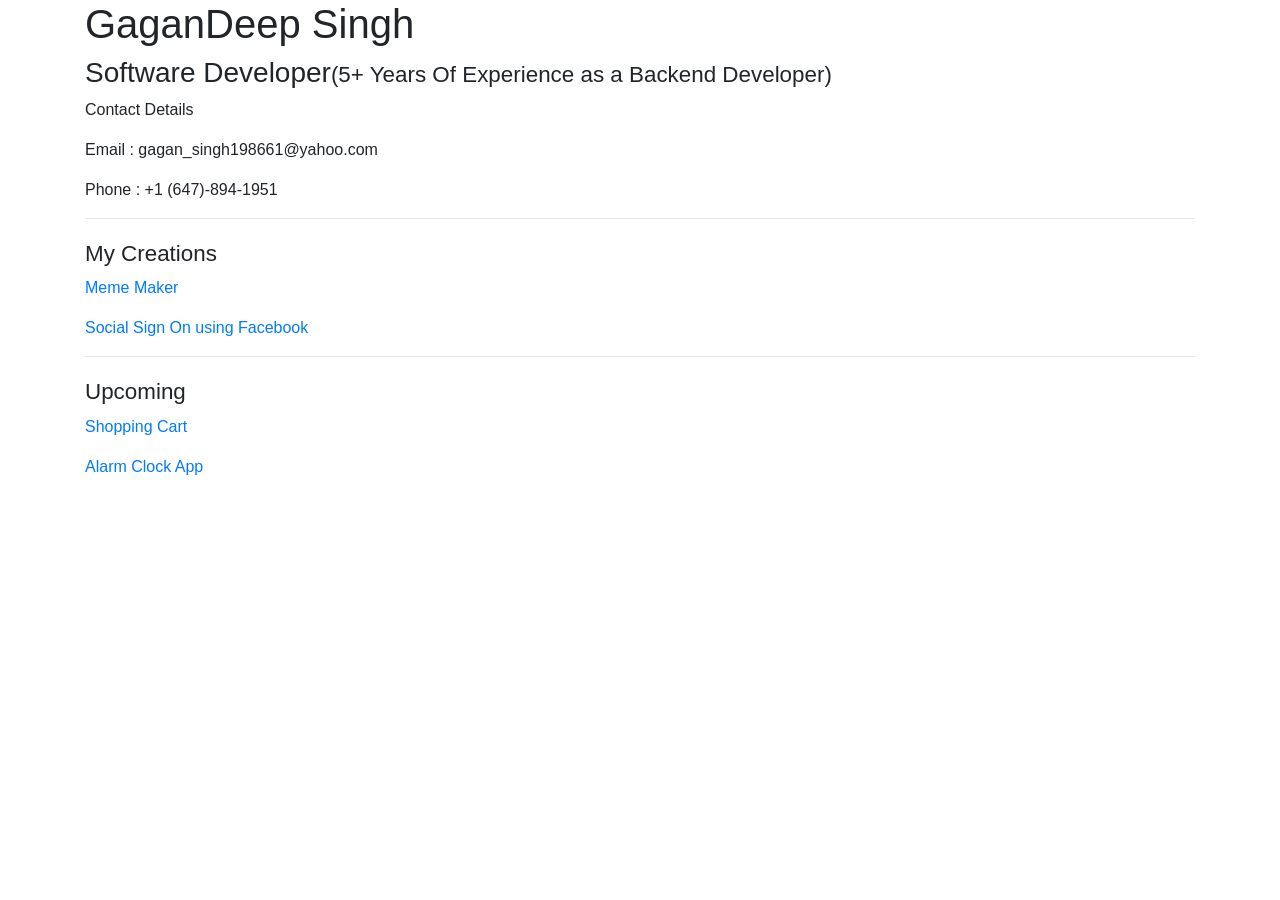
<file: src/main/resources/static/index.html>
<!doctype html>
<html lang="en">
  <head>
    <!-- Required meta tags -->
    <meta charset="utf-8">
    <meta name="viewport" content="width=device-width, initial-scale=1, shrink-to-fit=no">

    <!-- Bootstrap CSS -->
    <link rel="stylesheet" href="https://stackpath.bootstrapcdn.com/bootstrap/4.4.1/css/bootstrap.min.css" integrity="sha384-Vkoo8x4CGsO3+Hhxv8T/Q5PaXtkKtu6ug5TOeNV6gBiFeWPGFN9MuhOf23Q9Ifjh" crossorigin="anonymous">

    <title>Hello, world!</title>
  </head>
  <body>
  <div>
	 
	  
	  
	   <div class="container">
	    <h1 class="page-header">GaganDeep Singh</h1>
	    <h3 class="page-header">Software Developer<small>(5+ Years Of Experience as a Backend Developer)</small></h3>
	    <p class="text-left"> Contact Details</p>
	    <p class="text-left"> Email : gagan_singh198661@yahoo.com</p>
	    <p class="text-left"> Phone : +1 (647)-894-1951</p>
	  </div>
	  
	  
	  <div class="container">
	  <hr></hr>
	  <h3 class="page-header"><small>My Creations</small></h3>
	  	<a href="/home.html"><p> Meme Maker <p></a>
	  	
	  	<a href="/welcome"><p> Social Sign On using Facebook <p></a>
	  </div>
	  <div class="container">
	  <hr></hr>
	  <h3 class="page-header"><small>Upcoming</small></h3>
	  	<a href="#"><p> Shopping Cart  <p></a>
	  	
	  	<a href="#"><p> Alarm Clock App <p></a>
	  </div>
  </div>
    <!-- Optional JavaScript -->
    <!-- jQuery first, then Popper.js, then Bootstrap JS -->
    <script src="https://code.jquery.com/jquery-3.4.1.slim.min.js" integrity="sha384-J6qa4849blE2+poT4WnyKhv5vZF5SrPo0iEjwBvKU7imGFAV0wwj1yYfoRSJoZ+n" crossorigin="anonymous"></script>
    <script src="https://cdn.jsdelivr.net/npm/popper.js@1.16.0/dist/umd/popper.min.js" integrity="sha384-Q6E9RHvbIyZFJoft+2mJbHaEWldlvI9IOYy5n3zV9zzTtmI3UksdQRVvoxMfooAo" crossorigin="anonymous"></script>
    <script src="https://stackpath.bootstrapcdn.com/bootstrap/4.4.1/js/bootstrap.min.js" integrity="sha384-wfSDF2E50Y2D1uUdj0O3uMBJnjuUD4Ih7YwaYd1iqfktj0Uod8GCExl3Og8ifwB6" crossorigin="anonymous"></script>
  </body>
</html>
</file>
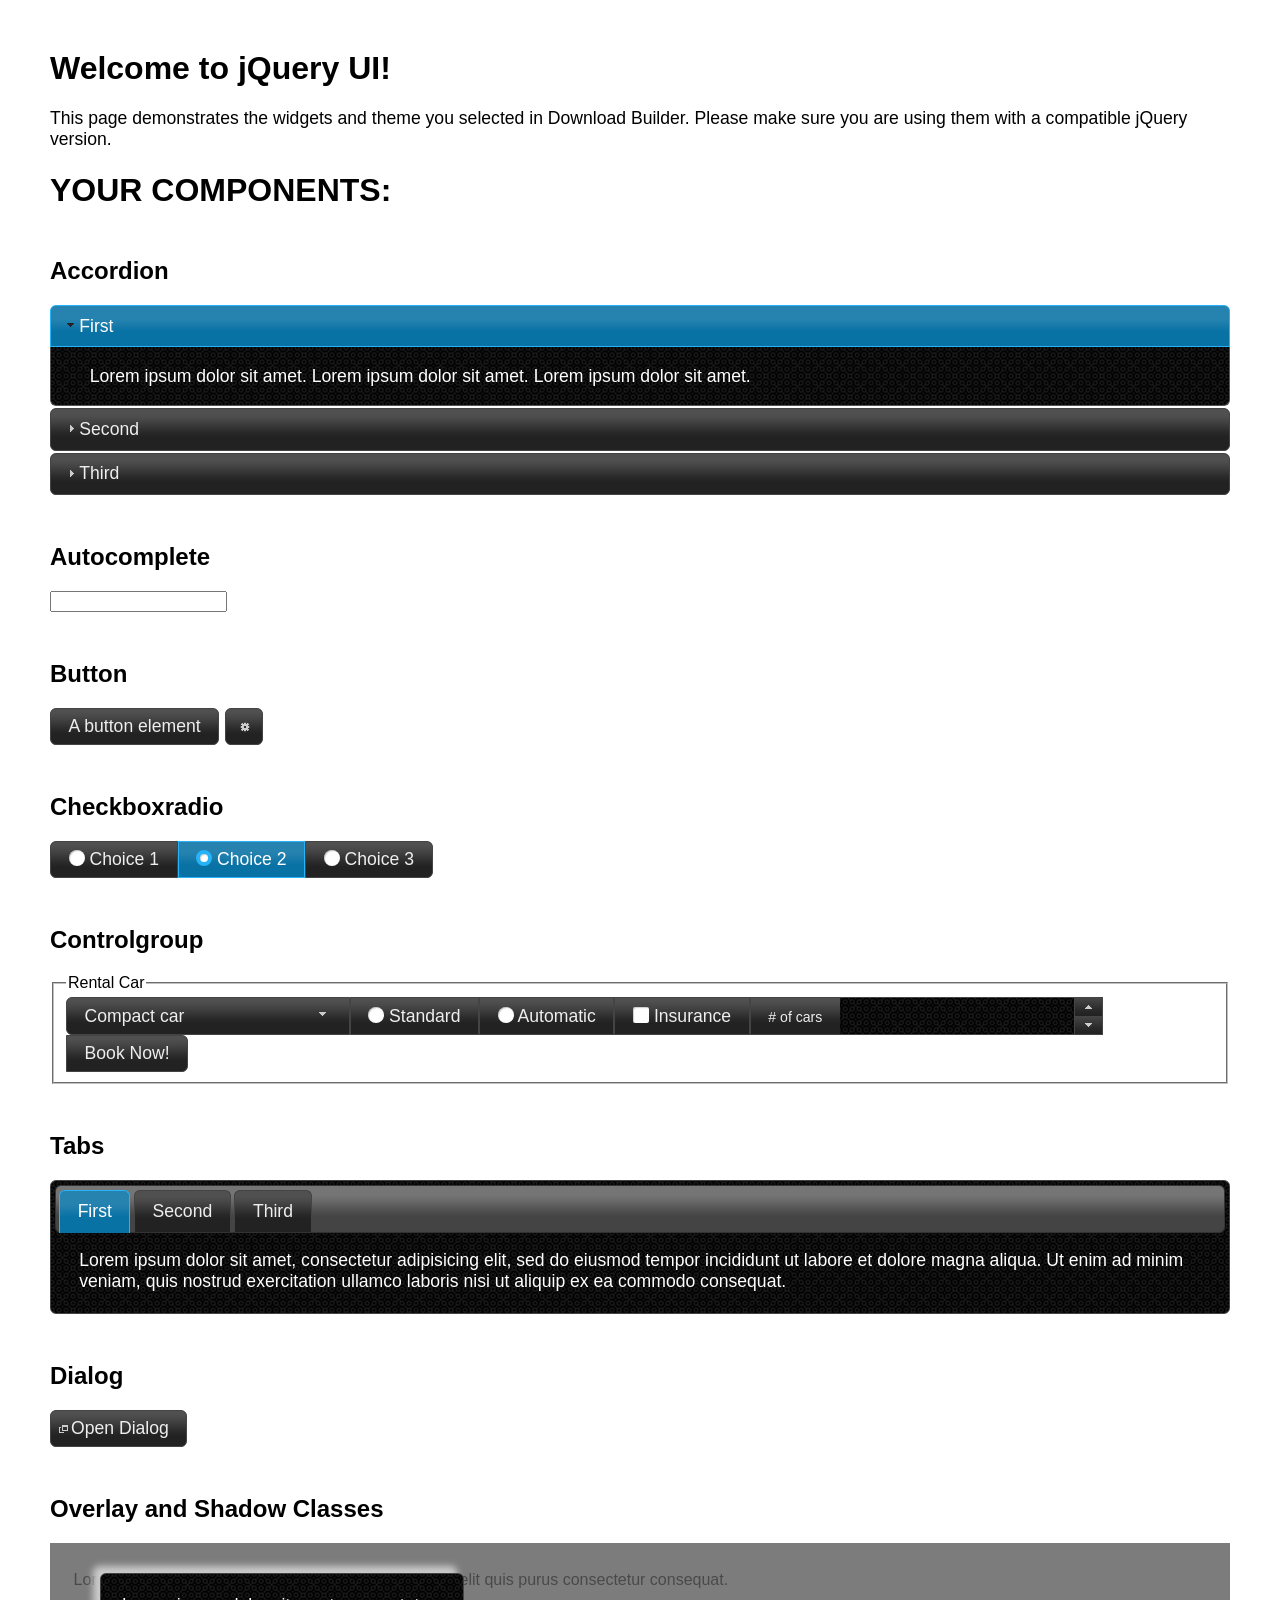
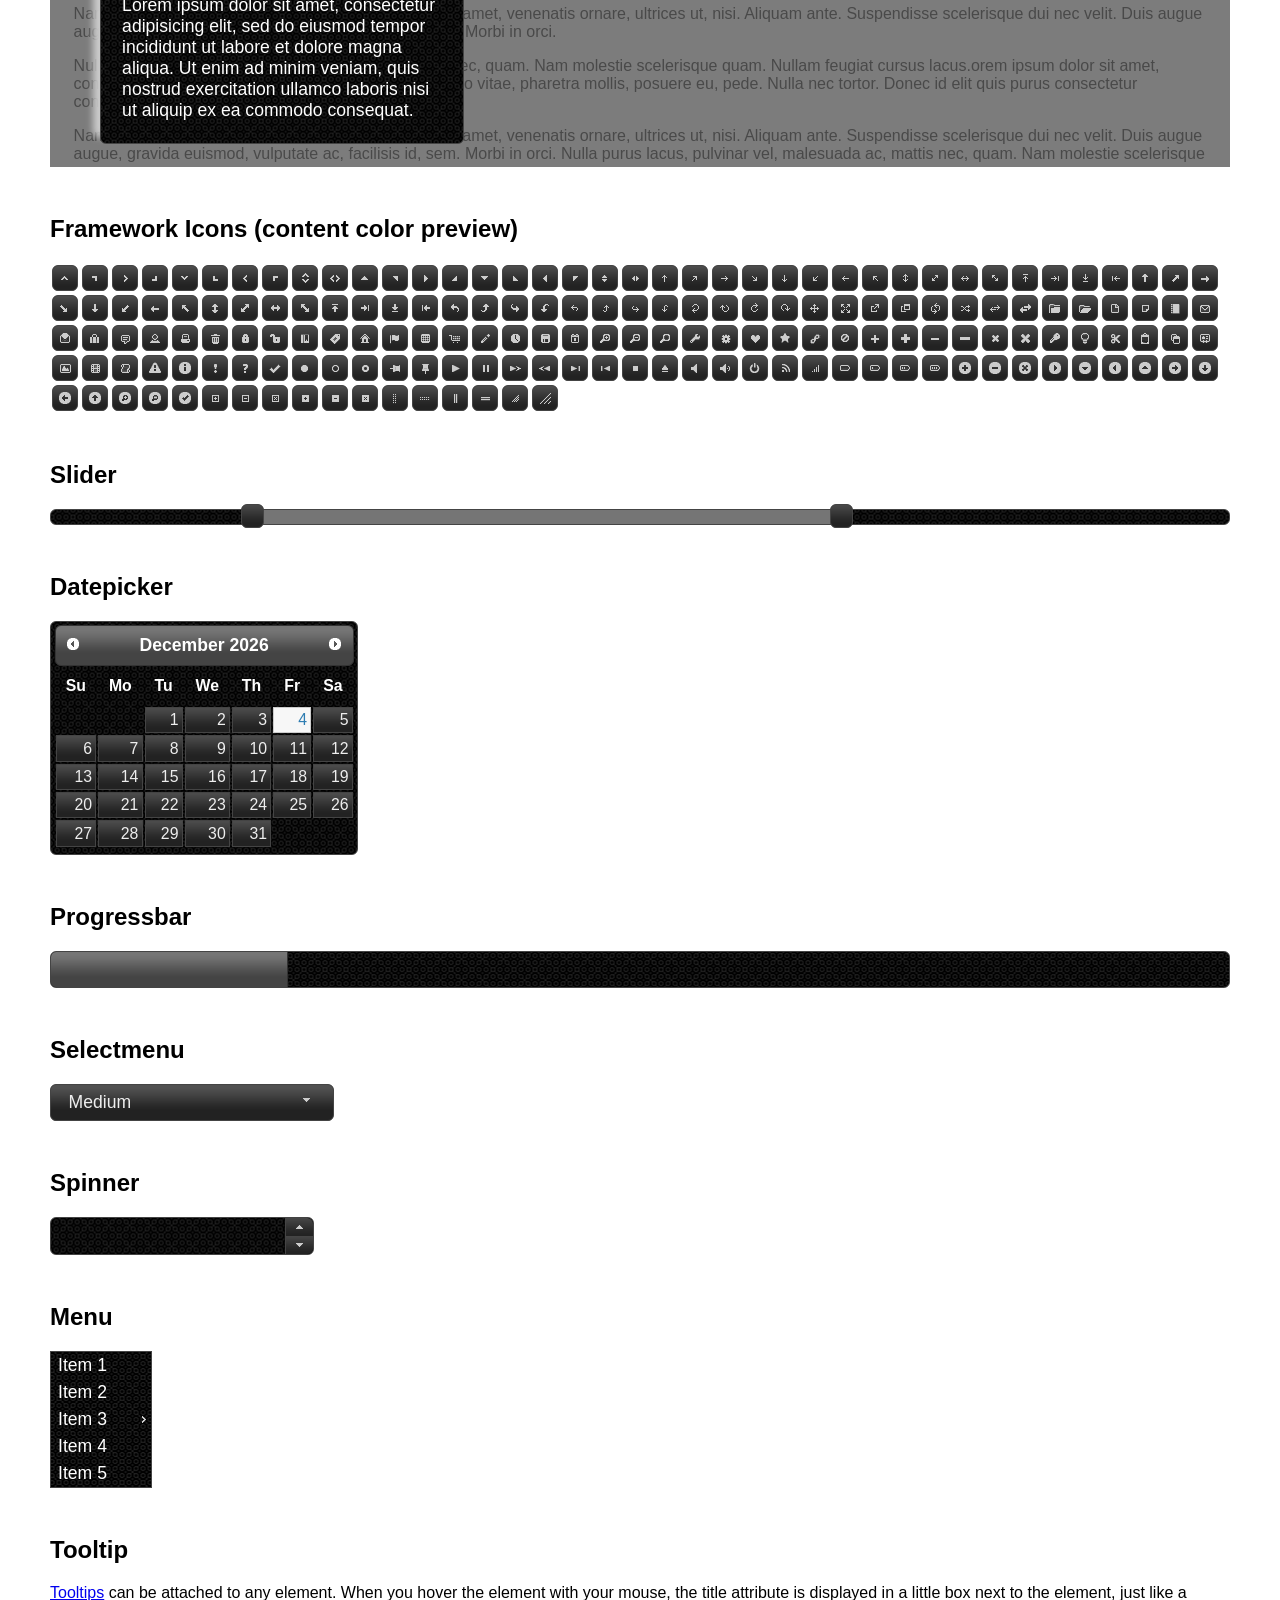
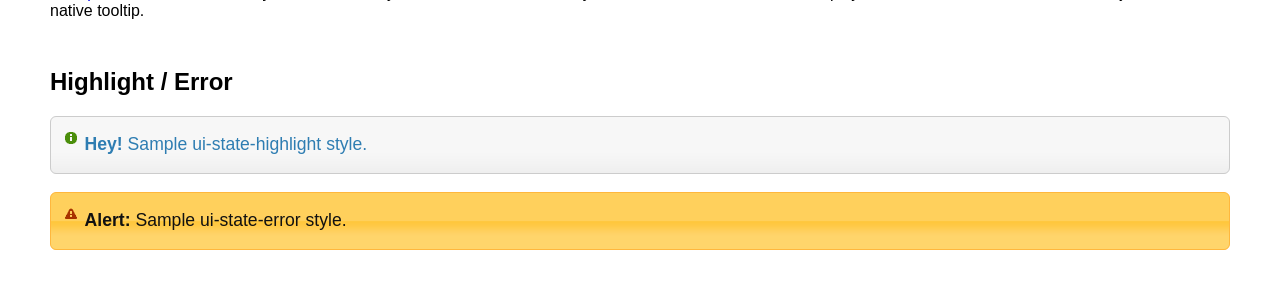
<file: src/main/resources/static/jqueryui/index.html>
<!doctype html>
<html lang="us">
<head>
	<meta charset="utf-8">
	<title>jQuery UI Example Page</title>
	<link href="jquery-ui.css" rel="stylesheet">
	<style>
	body{
		font-family: "Trebuchet MS", sans-serif;
		margin: 50px;
	}
	.demoHeaders {
		margin-top: 2em;
	}
	#dialog-link {
		padding: .4em 1em .4em 20px;
		text-decoration: none;
		position: relative;
	}
	#dialog-link span.ui-icon {
		margin: 0 5px 0 0;
		position: absolute;
		left: .2em;
		top: 50%;
		margin-top: -8px;
	}
	#icons {
		margin: 0;
		padding: 0;
	}
	#icons li {
		margin: 2px;
		position: relative;
		padding: 4px 0;
		cursor: pointer;
		float: left;
		list-style: none;
	}
	#icons span.ui-icon {
		float: left;
		margin: 0 4px;
	}
	.fakewindowcontain .ui-widget-overlay {
		position: absolute;
	}
	select {
		width: 200px;
	}
	</style>
</head>
<body>

<h1>Welcome to jQuery UI!</h1>

<div class="ui-widget">
	<p>This page demonstrates the widgets and theme you selected in Download Builder. Please make sure you are using them with a compatible jQuery version.</p>
</div>

<h1>YOUR COMPONENTS:</h1>


<!-- Accordion -->
<h2 class="demoHeaders">Accordion</h2>
<div id="accordion">
	<h3>First</h3>
	<div>Lorem ipsum dolor sit amet. Lorem ipsum dolor sit amet. Lorem ipsum dolor sit amet.</div>
	<h3>Second</h3>
	<div>Phasellus mattis tincidunt nibh.</div>
	<h3>Third</h3>
	<div>Nam dui erat, auctor a, dignissim quis.</div>
</div>



<!-- Autocomplete -->
<h2 class="demoHeaders">Autocomplete</h2>
<div>
	<input id="autocomplete" title="type &quot;a&quot;">
</div>



<!-- Button -->
<h2 class="demoHeaders">Button</h2>
<button id="button">A button element</button>
<button id="button-icon">An icon-only button</button>



<!-- Checkboxradio -->
<h2 class="demoHeaders">Checkboxradio</h2>
<form style="margin-top: 1em;">
	<div id="radioset">
		<input type="radio" id="radio1" name="radio"><label for="radio1">Choice 1</label>
		<input type="radio" id="radio2" name="radio" checked="checked"><label for="radio2">Choice 2</label>
		<input type="radio" id="radio3" name="radio"><label for="radio3">Choice 3</label>
	</div>
</form>



<!-- Controlgroup -->
<h2 class="demoHeaders">Controlgroup</h2>
<fieldset>
	<legend>Rental Car</legend>
	<div id="controlgroup">
		<select id="car-type">
			<option>Compact car</option>
			<option>Midsize car</option>
			<option>Full size car</option>
			<option>SUV</option>
			<option>Luxury</option>
			<option>Truck</option>
			<option>Van</option>
		</select>
		<label for="transmission-standard">Standard</label>
		<input type="radio" name="transmission" id="transmission-standard">
		<label for="transmission-automatic">Automatic</label>
		<input type="radio" name="transmission" id="transmission-automatic">
		<label for="insurance">Insurance</label>
		<input type="checkbox" name="insurance" id="insurance">
		<label for="horizontal-spinner" class="ui-controlgroup-label"># of cars</label>
		<input id="horizontal-spinner" class="ui-spinner-input">
		<button>Book Now!</button>
	</div>
</fieldset>



<!-- Tabs -->
<h2 class="demoHeaders">Tabs</h2>
<div id="tabs">
	<ul>
		<li><a href="#tabs-1">First</a></li>
		<li><a href="#tabs-2">Second</a></li>
		<li><a href="#tabs-3">Third</a></li>
	</ul>
	<div id="tabs-1">Lorem ipsum dolor sit amet, consectetur adipisicing elit, sed do eiusmod tempor incididunt ut labore et dolore magna aliqua. Ut enim ad minim veniam, quis nostrud exercitation ullamco laboris nisi ut aliquip ex ea commodo consequat.</div>
	<div id="tabs-2">Phasellus mattis tincidunt nibh. Cras orci urna, blandit id, pretium vel, aliquet ornare, felis. Maecenas scelerisque sem non nisl. Fusce sed lorem in enim dictum bibendum.</div>
	<div id="tabs-3">Nam dui erat, auctor a, dignissim quis, sollicitudin eu, felis. Pellentesque nisi urna, interdum eget, sagittis et, consequat vestibulum, lacus. Mauris porttitor ullamcorper augue.</div>
</div>



<h2 class="demoHeaders">Dialog</h2>
<p>
	<button id="dialog-link" class="ui-button ui-corner-all ui-widget">
		<span class="ui-icon ui-icon-newwin"></span>Open Dialog
	</button>
</p>

<h2 class="demoHeaders">Overlay and Shadow Classes</h2>
<div style="position: relative; width: 96%; height: 200px; padding:1% 2%; overflow:hidden;" class="fakewindowcontain">
	<p>Lorem ipsum dolor sit amet,  Nulla nec tortor. Donec id elit quis purus consectetur consequat. </p><p>Nam congue semper tellus. Sed erat dolor, dapibus sit amet, venenatis ornare, ultrices ut, nisi. Aliquam ante. Suspendisse scelerisque dui nec velit. Duis augue augue, gravida euismod, vulputate ac, facilisis id, sem. Morbi in orci. </p><p>Nulla purus lacus, pulvinar vel, malesuada ac, mattis nec, quam. Nam molestie scelerisque quam. Nullam feugiat cursus lacus.orem ipsum dolor sit amet, consectetur adipiscing elit. Donec libero risus, commodo vitae, pharetra mollis, posuere eu, pede. Nulla nec tortor. Donec id elit quis purus consectetur consequat. </p><p>Nam congue semper tellus. Sed erat dolor, dapibus sit amet, venenatis ornare, ultrices ut, nisi. Aliquam ante. Suspendisse scelerisque dui nec velit. Duis augue augue, gravida euismod, vulputate ac, facilisis id, sem. Morbi in orci. Nulla purus lacus, pulvinar vel, malesuada ac, mattis nec, quam. Nam molestie scelerisque quam. </p><p>Nullam feugiat cursus lacus.orem ipsum dolor sit amet, consectetur adipiscing elit. Donec libero risus, commodo vitae, pharetra mollis, posuere eu, pede. Nulla nec tortor. Donec id elit quis purus consectetur consequat. Nam congue semper tellus. Sed erat dolor, dapibus sit amet, venenatis ornare, ultrices ut, nisi. Aliquam ante. </p><p>Suspendisse scelerisque dui nec velit. Duis augue augue, gravida euismod, vulputate ac, facilisis id, sem. Morbi in orci. Nulla purus lacus, pulvinar vel, malesuada ac, mattis nec, quam. Nam molestie scelerisque quam. Nullam feugiat cursus lacus.orem ipsum dolor sit amet, consectetur adipiscing elit. Donec libero risus, commodo vitae, pharetra mollis, posuere eu, pede. Nulla nec tortor. Donec id elit quis purus consectetur consequat. Nam congue semper tellus. Sed erat dolor, dapibus sit amet, venenatis ornare, ultrices ut, nisi. </p>

	<!-- ui-dialog -->
	<div class="ui-widget-overlay ui-front"></div>
	<div style="position: absolute; width: 320px; left: 50px; top: 30px; padding: 1.2em" class="ui-widget ui-front ui-widget-content ui-corner-all ui-widget-shadow">
		Lorem ipsum dolor sit amet, consectetur adipisicing elit, sed do eiusmod tempor incididunt ut labore et dolore magna aliqua. Ut enim ad minim veniam, quis nostrud exercitation ullamco laboris nisi ut aliquip ex ea commodo consequat.
	</div>

</div>

<!-- ui-dialog -->
<div id="dialog" title="Dialog Title">
	<p>Lorem ipsum dolor sit amet, consectetur adipisicing elit, sed do eiusmod tempor incididunt ut labore et dolore magna aliqua. Ut enim ad minim veniam, quis nostrud exercitation ullamco laboris nisi ut aliquip ex ea commodo consequat.</p>
</div>



<h2 class="demoHeaders">Framework Icons (content color preview)</h2>
<ul id="icons" class="ui-widget ui-helper-clearfix">
	<li class="ui-state-default ui-corner-all" title=".ui-icon-caret-1-n"><span class="ui-icon ui-icon-caret-1-n"></span></li>
	<li class="ui-state-default ui-corner-all" title=".ui-icon-caret-1-ne"><span class="ui-icon ui-icon-caret-1-ne"></span></li>
	<li class="ui-state-default ui-corner-all" title=".ui-icon-caret-1-e"><span class="ui-icon ui-icon-caret-1-e"></span></li>
	<li class="ui-state-default ui-corner-all" title=".ui-icon-caret-1-se"><span class="ui-icon ui-icon-caret-1-se"></span></li>
	<li class="ui-state-default ui-corner-all" title=".ui-icon-caret-1-s"><span class="ui-icon ui-icon-caret-1-s"></span></li>
	<li class="ui-state-default ui-corner-all" title=".ui-icon-caret-1-sw"><span class="ui-icon ui-icon-caret-1-sw"></span></li>
	<li class="ui-state-default ui-corner-all" title=".ui-icon-caret-1-w"><span class="ui-icon ui-icon-caret-1-w"></span></li>
	<li class="ui-state-default ui-corner-all" title=".ui-icon-caret-1-nw"><span class="ui-icon ui-icon-caret-1-nw"></span></li>
	<li class="ui-state-default ui-corner-all" title=".ui-icon-caret-2-n-s"><span class="ui-icon ui-icon-caret-2-n-s"></span></li>
	<li class="ui-state-default ui-corner-all" title=".ui-icon-caret-2-e-w"><span class="ui-icon ui-icon-caret-2-e-w"></span></li>
	<li class="ui-state-default ui-corner-all" title=".ui-icon-triangle-1-n"><span class="ui-icon ui-icon-triangle-1-n"></span></li>
	<li class="ui-state-default ui-corner-all" title=".ui-icon-triangle-1-ne"><span class="ui-icon ui-icon-triangle-1-ne"></span></li>
	<li class="ui-state-default ui-corner-all" title=".ui-icon-triangle-1-e"><span class="ui-icon ui-icon-triangle-1-e"></span></li>
	<li class="ui-state-default ui-corner-all" title=".ui-icon-triangle-1-se"><span class="ui-icon ui-icon-triangle-1-se"></span></li>
	<li class="ui-state-default ui-corner-all" title=".ui-icon-triangle-1-s"><span class="ui-icon ui-icon-triangle-1-s"></span></li>
	<li class="ui-state-default ui-corner-all" title=".ui-icon-triangle-1-sw"><span class="ui-icon ui-icon-triangle-1-sw"></span></li>
	<li class="ui-state-default ui-corner-all" title=".ui-icon-triangle-1-w"><span class="ui-icon ui-icon-triangle-1-w"></span></li>
	<li class="ui-state-default ui-corner-all" title=".ui-icon-triangle-1-nw"><span class="ui-icon ui-icon-triangle-1-nw"></span></li>
	<li class="ui-state-default ui-corner-all" title=".ui-icon-triangle-2-n-s"><span class="ui-icon ui-icon-triangle-2-n-s"></span></li>
	<li class="ui-state-default ui-corner-all" title=".ui-icon-triangle-2-e-w"><span class="ui-icon ui-icon-triangle-2-e-w"></span></li>
	<li class="ui-state-default ui-corner-all" title=".ui-icon-arrow-1-n"><span class="ui-icon ui-icon-arrow-1-n"></span></li>
	<li class="ui-state-default ui-corner-all" title=".ui-icon-arrow-1-ne"><span class="ui-icon ui-icon-arrow-1-ne"></span></li>
	<li class="ui-state-default ui-corner-all" title=".ui-icon-arrow-1-e"><span class="ui-icon ui-icon-arrow-1-e"></span></li>
	<li class="ui-state-default ui-corner-all" title=".ui-icon-arrow-1-se"><span class="ui-icon ui-icon-arrow-1-se"></span></li>
	<li class="ui-state-default ui-corner-all" title=".ui-icon-arrow-1-s"><span class="ui-icon ui-icon-arrow-1-s"></span></li>
	<li class="ui-state-default ui-corner-all" title=".ui-icon-arrow-1-sw"><span class="ui-icon ui-icon-arrow-1-sw"></span></li>
	<li class="ui-state-default ui-corner-all" title=".ui-icon-arrow-1-w"><span class="ui-icon ui-icon-arrow-1-w"></span></li>
	<li class="ui-state-default ui-corner-all" title=".ui-icon-arrow-1-nw"><span class="ui-icon ui-icon-arrow-1-nw"></span></li>
	<li class="ui-state-default ui-corner-all" title=".ui-icon-arrow-2-n-s"><span class="ui-icon ui-icon-arrow-2-n-s"></span></li>
	<li class="ui-state-default ui-corner-all" title=".ui-icon-arrow-2-ne-sw"><span class="ui-icon ui-icon-arrow-2-ne-sw"></span></li>
	<li class="ui-state-default ui-corner-all" title=".ui-icon-arrow-2-e-w"><span class="ui-icon ui-icon-arrow-2-e-w"></span></li>
	<li class="ui-state-default ui-corner-all" title=".ui-icon-arrow-2-se-nw"><span class="ui-icon ui-icon-arrow-2-se-nw"></span></li>
	<li class="ui-state-default ui-corner-all" title=".ui-icon-arrowstop-1-n"><span class="ui-icon ui-icon-arrowstop-1-n"></span></li>
	<li class="ui-state-default ui-corner-all" title=".ui-icon-arrowstop-1-e"><span class="ui-icon ui-icon-arrowstop-1-e"></span></li>
	<li class="ui-state-default ui-corner-all" title=".ui-icon-arrowstop-1-s"><span class="ui-icon ui-icon-arrowstop-1-s"></span></li>
	<li class="ui-state-default ui-corner-all" title=".ui-icon-arrowstop-1-w"><span class="ui-icon ui-icon-arrowstop-1-w"></span></li>
	<li class="ui-state-default ui-corner-all" title=".ui-icon-arrowthick-1-n"><span class="ui-icon ui-icon-arrowthick-1-n"></span></li>
	<li class="ui-state-default ui-corner-all" title=".ui-icon-arrowthick-1-ne"><span class="ui-icon ui-icon-arrowthick-1-ne"></span></li>
	<li class="ui-state-default ui-corner-all" title=".ui-icon-arrowthick-1-e"><span class="ui-icon ui-icon-arrowthick-1-e"></span></li>
	<li class="ui-state-default ui-corner-all" title=".ui-icon-arrowthick-1-se"><span class="ui-icon ui-icon-arrowthick-1-se"></span></li>
	<li class="ui-state-default ui-corner-all" title=".ui-icon-arrowthick-1-s"><span class="ui-icon ui-icon-arrowthick-1-s"></span></li>
	<li class="ui-state-default ui-corner-all" title=".ui-icon-arrowthick-1-sw"><span class="ui-icon ui-icon-arrowthick-1-sw"></span></li>
	<li class="ui-state-default ui-corner-all" title=".ui-icon-arrowthick-1-w"><span class="ui-icon ui-icon-arrowthick-1-w"></span></li>
	<li class="ui-state-default ui-corner-all" title=".ui-icon-arrowthick-1-nw"><span class="ui-icon ui-icon-arrowthick-1-nw"></span></li>
	<li class="ui-state-default ui-corner-all" title=".ui-icon-arrowthick-2-n-s"><span class="ui-icon ui-icon-arrowthick-2-n-s"></span></li>
	<li class="ui-state-default ui-corner-all" title=".ui-icon-arrowthick-2-ne-sw"><span class="ui-icon ui-icon-arrowthick-2-ne-sw"></span></li>
	<li class="ui-state-default ui-corner-all" title=".ui-icon-arrowthick-2-e-w"><span class="ui-icon ui-icon-arrowthick-2-e-w"></span></li>
	<li class="ui-state-default ui-corner-all" title=".ui-icon-arrowthick-2-se-nw"><span class="ui-icon ui-icon-arrowthick-2-se-nw"></span></li>
	<li class="ui-state-default ui-corner-all" title=".ui-icon-arrowthickstop-1-n"><span class="ui-icon ui-icon-arrowthickstop-1-n"></span></li>
	<li class="ui-state-default ui-corner-all" title=".ui-icon-arrowthickstop-1-e"><span class="ui-icon ui-icon-arrowthickstop-1-e"></span></li>
	<li class="ui-state-default ui-corner-all" title=".ui-icon-arrowthickstop-1-s"><span class="ui-icon ui-icon-arrowthickstop-1-s"></span></li>
	<li class="ui-state-default ui-corner-all" title=".ui-icon-arrowthickstop-1-w"><span class="ui-icon ui-icon-arrowthickstop-1-w"></span></li>
	<li class="ui-state-default ui-corner-all" title=".ui-icon-arrowreturnthick-1-w"><span class="ui-icon ui-icon-arrowreturnthick-1-w"></span></li>
	<li class="ui-state-default ui-corner-all" title=".ui-icon-arrowreturnthick-1-n"><span class="ui-icon ui-icon-arrowreturnthick-1-n"></span></li>
	<li class="ui-state-default ui-corner-all" title=".ui-icon-arrowreturnthick-1-e"><span class="ui-icon ui-icon-arrowreturnthick-1-e"></span></li>
	<li class="ui-state-default ui-corner-all" title=".ui-icon-arrowreturnthick-1-s"><span class="ui-icon ui-icon-arrowreturnthick-1-s"></span></li>
	<li class="ui-state-default ui-corner-all" title=".ui-icon-arrowreturn-1-w"><span class="ui-icon ui-icon-arrowreturn-1-w"></span></li>
	<li class="ui-state-default ui-corner-all" title=".ui-icon-arrowreturn-1-n"><span class="ui-icon ui-icon-arrowreturn-1-n"></span></li>
	<li class="ui-state-default ui-corner-all" title=".ui-icon-arrowreturn-1-e"><span class="ui-icon ui-icon-arrowreturn-1-e"></span></li>
	<li class="ui-state-default ui-corner-all" title=".ui-icon-arrowreturn-1-s"><span class="ui-icon ui-icon-arrowreturn-1-s"></span></li>
	<li class="ui-state-default ui-corner-all" title=".ui-icon-arrowrefresh-1-w"><span class="ui-icon ui-icon-arrowrefresh-1-w"></span></li>
	<li class="ui-state-default ui-corner-all" title=".ui-icon-arrowrefresh-1-n"><span class="ui-icon ui-icon-arrowrefresh-1-n"></span></li>
	<li class="ui-state-default ui-corner-all" title=".ui-icon-arrowrefresh-1-e"><span class="ui-icon ui-icon-arrowrefresh-1-e"></span></li>
	<li class="ui-state-default ui-corner-all" title=".ui-icon-arrowrefresh-1-s"><span class="ui-icon ui-icon-arrowrefresh-1-s"></span></li>
	<li class="ui-state-default ui-corner-all" title=".ui-icon-arrow-4"><span class="ui-icon ui-icon-arrow-4"></span></li>
	<li class="ui-state-default ui-corner-all" title=".ui-icon-arrow-4-diag"><span class="ui-icon ui-icon-arrow-4-diag"></span></li>
	<li class="ui-state-default ui-corner-all" title=".ui-icon-extlink"><span class="ui-icon ui-icon-extlink"></span></li>
	<li class="ui-state-default ui-corner-all" title=".ui-icon-newwin"><span class="ui-icon ui-icon-newwin"></span></li>
	<li class="ui-state-default ui-corner-all" title=".ui-icon-refresh"><span class="ui-icon ui-icon-refresh"></span></li>
	<li class="ui-state-default ui-corner-all" title=".ui-icon-shuffle"><span class="ui-icon ui-icon-shuffle"></span></li>
	<li class="ui-state-default ui-corner-all" title=".ui-icon-transfer-e-w"><span class="ui-icon ui-icon-transfer-e-w"></span></li>
	<li class="ui-state-default ui-corner-all" title=".ui-icon-transferthick-e-w"><span class="ui-icon ui-icon-transferthick-e-w"></span></li>
	<li class="ui-state-default ui-corner-all" title=".ui-icon-folder-collapsed"><span class="ui-icon ui-icon-folder-collapsed"></span></li>
	<li class="ui-state-default ui-corner-all" title=".ui-icon-folder-open"><span class="ui-icon ui-icon-folder-open"></span></li>
	<li class="ui-state-default ui-corner-all" title=".ui-icon-document"><span class="ui-icon ui-icon-document"></span></li>
	<li class="ui-state-default ui-corner-all" title=".ui-icon-document-b"><span class="ui-icon ui-icon-document-b"></span></li>
	<li class="ui-state-default ui-corner-all" title=".ui-icon-note"><span class="ui-icon ui-icon-note"></span></li>
	<li class="ui-state-default ui-corner-all" title=".ui-icon-mail-closed"><span class="ui-icon ui-icon-mail-closed"></span></li>
	<li class="ui-state-default ui-corner-all" title=".ui-icon-mail-open"><span class="ui-icon ui-icon-mail-open"></span></li>
	<li class="ui-state-default ui-corner-all" title=".ui-icon-suitcase"><span class="ui-icon ui-icon-suitcase"></span></li>
	<li class="ui-state-default ui-corner-all" title=".ui-icon-comment"><span class="ui-icon ui-icon-comment"></span></li>
	<li class="ui-state-default ui-corner-all" title=".ui-icon-person"><span class="ui-icon ui-icon-person"></span></li>
	<li class="ui-state-default ui-corner-all" title=".ui-icon-print"><span class="ui-icon ui-icon-print"></span></li>
	<li class="ui-state-default ui-corner-all" title=".ui-icon-trash"><span class="ui-icon ui-icon-trash"></span></li>
	<li class="ui-state-default ui-corner-all" title=".ui-icon-locked"><span class="ui-icon ui-icon-locked"></span></li>
	<li class="ui-state-default ui-corner-all" title=".ui-icon-unlocked"><span class="ui-icon ui-icon-unlocked"></span></li>
	<li class="ui-state-default ui-corner-all" title=".ui-icon-bookmark"><span class="ui-icon ui-icon-bookmark"></span></li>
	<li class="ui-state-default ui-corner-all" title=".ui-icon-tag"><span class="ui-icon ui-icon-tag"></span></li>
	<li class="ui-state-default ui-corner-all" title=".ui-icon-home"><span class="ui-icon ui-icon-home"></span></li>
	<li class="ui-state-default ui-corner-all" title=".ui-icon-flag"><span class="ui-icon ui-icon-flag"></span></li>
	<li class="ui-state-default ui-corner-all" title=".ui-icon-calculator"><span class="ui-icon ui-icon-calculator"></span></li>
	<li class="ui-state-default ui-corner-all" title=".ui-icon-cart"><span class="ui-icon ui-icon-cart"></span></li>
	<li class="ui-state-default ui-corner-all" title=".ui-icon-pencil"><span class="ui-icon ui-icon-pencil"></span></li>
	<li class="ui-state-default ui-corner-all" title=".ui-icon-clock"><span class="ui-icon ui-icon-clock"></span></li>
	<li class="ui-state-default ui-corner-all" title=".ui-icon-disk"><span class="ui-icon ui-icon-disk"></span></li>
	<li class="ui-state-default ui-corner-all" title=".ui-icon-calendar"><span class="ui-icon ui-icon-calendar"></span></li>
	<li class="ui-state-default ui-corner-all" title=".ui-icon-zoomin"><span class="ui-icon ui-icon-zoomin"></span></li>
	<li class="ui-state-default ui-corner-all" title=".ui-icon-zoomout"><span class="ui-icon ui-icon-zoomout"></span></li>
	<li class="ui-state-default ui-corner-all" title=".ui-icon-search"><span class="ui-icon ui-icon-search"></span></li>
	<li class="ui-state-default ui-corner-all" title=".ui-icon-wrench"><span class="ui-icon ui-icon-wrench"></span></li>
	<li class="ui-state-default ui-corner-all" title=".ui-icon-gear"><span class="ui-icon ui-icon-gear"></span></li>
	<li class="ui-state-default ui-corner-all" title=".ui-icon-heart"><span class="ui-icon ui-icon-heart"></span></li>
	<li class="ui-state-default ui-corner-all" title=".ui-icon-star"><span class="ui-icon ui-icon-star"></span></li>
	<li class="ui-state-default ui-corner-all" title=".ui-icon-link"><span class="ui-icon ui-icon-link"></span></li>
	<li class="ui-state-default ui-corner-all" title=".ui-icon-cancel"><span class="ui-icon ui-icon-cancel"></span></li>
	<li class="ui-state-default ui-corner-all" title=".ui-icon-plus"><span class="ui-icon ui-icon-plus"></span></li>
	<li class="ui-state-default ui-corner-all" title=".ui-icon-plusthick"><span class="ui-icon ui-icon-plusthick"></span></li>
	<li class="ui-state-default ui-corner-all" title=".ui-icon-minus"><span class="ui-icon ui-icon-minus"></span></li>
	<li class="ui-state-default ui-corner-all" title=".ui-icon-minusthick"><span class="ui-icon ui-icon-minusthick"></span></li>
	<li class="ui-state-default ui-corner-all" title=".ui-icon-close"><span class="ui-icon ui-icon-close"></span></li>
	<li class="ui-state-default ui-corner-all" title=".ui-icon-closethick"><span class="ui-icon ui-icon-closethick"></span></li>
	<li class="ui-state-default ui-corner-all" title=".ui-icon-key"><span class="ui-icon ui-icon-key"></span></li>
	<li class="ui-state-default ui-corner-all" title=".ui-icon-lightbulb"><span class="ui-icon ui-icon-lightbulb"></span></li>
	<li class="ui-state-default ui-corner-all" title=".ui-icon-scissors"><span class="ui-icon ui-icon-scissors"></span></li>
	<li class="ui-state-default ui-corner-all" title=".ui-icon-clipboard"><span class="ui-icon ui-icon-clipboard"></span></li>
	<li class="ui-state-default ui-corner-all" title=".ui-icon-copy"><span class="ui-icon ui-icon-copy"></span></li>
	<li class="ui-state-default ui-corner-all" title=".ui-icon-contact"><span class="ui-icon ui-icon-contact"></span></li>
	<li class="ui-state-default ui-corner-all" title=".ui-icon-image"><span class="ui-icon ui-icon-image"></span></li>
	<li class="ui-state-default ui-corner-all" title=".ui-icon-video"><span class="ui-icon ui-icon-video"></span></li>
	<li class="ui-state-default ui-corner-all" title=".ui-icon-script"><span class="ui-icon ui-icon-script"></span></li>
	<li class="ui-state-default ui-corner-all" title=".ui-icon-alert"><span class="ui-icon ui-icon-alert"></span></li>
	<li class="ui-state-default ui-corner-all" title=".ui-icon-info"><span class="ui-icon ui-icon-info"></span></li>
	<li class="ui-state-default ui-corner-all" title=".ui-icon-notice"><span class="ui-icon ui-icon-notice"></span></li>
	<li class="ui-state-default ui-corner-all" title=".ui-icon-help"><span class="ui-icon ui-icon-help"></span></li>
	<li class="ui-state-default ui-corner-all" title=".ui-icon-check"><span class="ui-icon ui-icon-check"></span></li>
	<li class="ui-state-default ui-corner-all" title=".ui-icon-bullet"><span class="ui-icon ui-icon-bullet"></span></li>
	<li class="ui-state-default ui-corner-all" title=".ui-icon-radio-off"><span class="ui-icon ui-icon-radio-off"></span></li>
	<li class="ui-state-default ui-corner-all" title=".ui-icon-radio-on"><span class="ui-icon ui-icon-radio-on"></span></li>
	<li class="ui-state-default ui-corner-all" title=".ui-icon-pin-w"><span class="ui-icon ui-icon-pin-w"></span></li>
	<li class="ui-state-default ui-corner-all" title=".ui-icon-pin-s"><span class="ui-icon ui-icon-pin-s"></span></li>
	<li class="ui-state-default ui-corner-all" title=".ui-icon-play"><span class="ui-icon ui-icon-play"></span></li>
	<li class="ui-state-default ui-corner-all" title=".ui-icon-pause"><span class="ui-icon ui-icon-pause"></span></li>
	<li class="ui-state-default ui-corner-all" title=".ui-icon-seek-next"><span class="ui-icon ui-icon-seek-next"></span></li>
	<li class="ui-state-default ui-corner-all" title=".ui-icon-seek-prev"><span class="ui-icon ui-icon-seek-prev"></span></li>
	<li class="ui-state-default ui-corner-all" title=".ui-icon-seek-end"><span class="ui-icon ui-icon-seek-end"></span></li>
	<li class="ui-state-default ui-corner-all" title=".ui-icon-seek-first"><span class="ui-icon ui-icon-seek-first"></span></li>
	<li class="ui-state-default ui-corner-all" title=".ui-icon-stop"><span class="ui-icon ui-icon-stop"></span></li>
	<li class="ui-state-default ui-corner-all" title=".ui-icon-eject"><span class="ui-icon ui-icon-eject"></span></li>
	<li class="ui-state-default ui-corner-all" title=".ui-icon-volume-off"><span class="ui-icon ui-icon-volume-off"></span></li>
	<li class="ui-state-default ui-corner-all" title=".ui-icon-volume-on"><span class="ui-icon ui-icon-volume-on"></span></li>
	<li class="ui-state-default ui-corner-all" title=".ui-icon-power"><span class="ui-icon ui-icon-power"></span></li>
	<li class="ui-state-default ui-corner-all" title=".ui-icon-signal-diag"><span class="ui-icon ui-icon-signal-diag"></span></li>
	<li class="ui-state-default ui-corner-all" title=".ui-icon-signal"><span class="ui-icon ui-icon-signal"></span></li>
	<li class="ui-state-default ui-corner-all" title=".ui-icon-battery-0"><span class="ui-icon ui-icon-battery-0"></span></li>
	<li class="ui-state-default ui-corner-all" title=".ui-icon-battery-1"><span class="ui-icon ui-icon-battery-1"></span></li>
	<li class="ui-state-default ui-corner-all" title=".ui-icon-battery-2"><span class="ui-icon ui-icon-battery-2"></span></li>
	<li class="ui-state-default ui-corner-all" title=".ui-icon-battery-3"><span class="ui-icon ui-icon-battery-3"></span></li>
	<li class="ui-state-default ui-corner-all" title=".ui-icon-circle-plus"><span class="ui-icon ui-icon-circle-plus"></span></li>
	<li class="ui-state-default ui-corner-all" title=".ui-icon-circle-minus"><span class="ui-icon ui-icon-circle-minus"></span></li>
	<li class="ui-state-default ui-corner-all" title=".ui-icon-circle-close"><span class="ui-icon ui-icon-circle-close"></span></li>
	<li class="ui-state-default ui-corner-all" title=".ui-icon-circle-triangle-e"><span class="ui-icon ui-icon-circle-triangle-e"></span></li>
	<li class="ui-state-default ui-corner-all" title=".ui-icon-circle-triangle-s"><span class="ui-icon ui-icon-circle-triangle-s"></span></li>
	<li class="ui-state-default ui-corner-all" title=".ui-icon-circle-triangle-w"><span class="ui-icon ui-icon-circle-triangle-w"></span></li>
	<li class="ui-state-default ui-corner-all" title=".ui-icon-circle-triangle-n"><span class="ui-icon ui-icon-circle-triangle-n"></span></li>
	<li class="ui-state-default ui-corner-all" title=".ui-icon-circle-arrow-e"><span class="ui-icon ui-icon-circle-arrow-e"></span></li>
	<li class="ui-state-default ui-corner-all" title=".ui-icon-circle-arrow-s"><span class="ui-icon ui-icon-circle-arrow-s"></span></li>
	<li class="ui-state-default ui-corner-all" title=".ui-icon-circle-arrow-w"><span class="ui-icon ui-icon-circle-arrow-w"></span></li>
	<li class="ui-state-default ui-corner-all" title=".ui-icon-circle-arrow-n"><span class="ui-icon ui-icon-circle-arrow-n"></span></li>
	<li class="ui-state-default ui-corner-all" title=".ui-icon-circle-zoomin"><span class="ui-icon ui-icon-circle-zoomin"></span></li>
	<li class="ui-state-default ui-corner-all" title=".ui-icon-circle-zoomout"><span class="ui-icon ui-icon-circle-zoomout"></span></li>
	<li class="ui-state-default ui-corner-all" title=".ui-icon-circle-check"><span class="ui-icon ui-icon-circle-check"></span></li>
	<li class="ui-state-default ui-corner-all" title=".ui-icon-circlesmall-plus"><span class="ui-icon ui-icon-circlesmall-plus"></span></li>
	<li class="ui-state-default ui-corner-all" title=".ui-icon-circlesmall-minus"><span class="ui-icon ui-icon-circlesmall-minus"></span></li>
	<li class="ui-state-default ui-corner-all" title=".ui-icon-circlesmall-close"><span class="ui-icon ui-icon-circlesmall-close"></span></li>
	<li class="ui-state-default ui-corner-all" title=".ui-icon-squaresmall-plus"><span class="ui-icon ui-icon-squaresmall-plus"></span></li>
	<li class="ui-state-default ui-corner-all" title=".ui-icon-squaresmall-minus"><span class="ui-icon ui-icon-squaresmall-minus"></span></li>
	<li class="ui-state-default ui-corner-all" title=".ui-icon-squaresmall-close"><span class="ui-icon ui-icon-squaresmall-close"></span></li>
	<li class="ui-state-default ui-corner-all" title=".ui-icon-grip-dotted-vertical"><span class="ui-icon ui-icon-grip-dotted-vertical"></span></li>
	<li class="ui-state-default ui-corner-all" title=".ui-icon-grip-dotted-horizontal"><span class="ui-icon ui-icon-grip-dotted-horizontal"></span></li>
	<li class="ui-state-default ui-corner-all" title=".ui-icon-grip-solid-vertical"><span class="ui-icon ui-icon-grip-solid-vertical"></span></li>
	<li class="ui-state-default ui-corner-all" title=".ui-icon-grip-solid-horizontal"><span class="ui-icon ui-icon-grip-solid-horizontal"></span></li>
	<li class="ui-state-default ui-corner-all" title=".ui-icon-gripsmall-diagonal-se"><span class="ui-icon ui-icon-gripsmall-diagonal-se"></span></li>
	<li class="ui-state-default ui-corner-all" title=".ui-icon-grip-diagonal-se"><span class="ui-icon ui-icon-grip-diagonal-se"></span></li>
</ul>


<!-- Slider -->
<h2 class="demoHeaders">Slider</h2>
<div id="slider"></div>



<!-- Datepicker -->
<h2 class="demoHeaders">Datepicker</h2>
<div id="datepicker"></div>



<!-- Progressbar -->
<h2 class="demoHeaders">Progressbar</h2>
<div id="progressbar"></div>



<!-- Progressbar -->
<h2 class="demoHeaders">Selectmenu</h2>
<select id="selectmenu">
	<option>Slower</option>
	<option>Slow</option>
	<option selected="selected">Medium</option>
	<option>Fast</option>
	<option>Faster</option>
</select>



<!-- Spinner -->
<h2 class="demoHeaders">Spinner</h2>
<input id="spinner">



<!-- Menu -->
<h2 class="demoHeaders">Menu</h2>
<ul style="width:100px;" id="menu">
	<li><div>Item 1</div></li>
	<li><div>Item 2</div></li>
	<li><div>Item 3</div>
		<ul>
			<li><div>Item 3-1</div></li>
			<li><div>Item 3-2</div></li>
			<li><div>Item 3-3</div></li>
			<li><div>Item 3-4</div></li>
			<li><div>Item 3-5</div></li>
		</ul>
	</li>
	<li><div>Item 4</div></li>
	<li><div>Item 5</div></li>
</ul>



<!-- Tooltip -->
<h2 class="demoHeaders">Tooltip</h2>
<p id="tooltip">
	<a href="#" title="That&apos;s what this widget is">Tooltips</a> can be attached to any element. When you hover
the element with your mouse, the title attribute is displayed in a little box next to the element, just like a native tooltip.
</p>


<!-- Highlight / Error -->
<h2 class="demoHeaders">Highlight / Error</h2>
<div class="ui-widget">
	<div class="ui-state-highlight ui-corner-all" style="margin-top: 20px; padding: 0 .7em;">
		<p><span class="ui-icon ui-icon-info" style="float: left; margin-right: .3em;"></span>
		<strong>Hey!</strong> Sample ui-state-highlight style.</p>
	</div>
</div>
<br>
<div class="ui-widget">
	<div class="ui-state-error ui-corner-all" style="padding: 0 .7em;">
		<p><span class="ui-icon ui-icon-alert" style="float: left; margin-right: .3em;"></span>
		<strong>Alert:</strong> Sample ui-state-error style.</p>
	</div>
</div>

<script src="external/jquery/jquery.js"></script>
<script src="jquery-ui.js"></script>
<script>

$( "#accordion" ).accordion();



var availableTags = [
	"ActionScript",
	"AppleScript",
	"Asp",
	"BASIC",
	"C",
	"C++",
	"Clojure",
	"COBOL",
	"ColdFusion",
	"Erlang",
	"Fortran",
	"Groovy",
	"Haskell",
	"Java",
	"JavaScript",
	"Lisp",
	"Perl",
	"PHP",
	"Python",
	"Ruby",
	"Scala",
	"Scheme"
];
$( "#autocomplete" ).autocomplete({
	source: availableTags
});



$( "#button" ).button();
$( "#button-icon" ).button({
	icon: "ui-icon-gear",
	showLabel: false
});



$( "#radioset" ).buttonset();



$( "#controlgroup" ).controlgroup();



$( "#tabs" ).tabs();



$( "#dialog" ).dialog({
	autoOpen: false,
	width: 400,
	buttons: [
		{
			text: "Ok",
			click: function() {
				$( this ).dialog( "close" );
			}
		},
		{
			text: "Cancel",
			click: function() {
				$( this ).dialog( "close" );
			}
		}
	]
});

// Link to open the dialog
$( "#dialog-link" ).click(function( event ) {
	$( "#dialog" ).dialog( "open" );
	event.preventDefault();
});



$( "#datepicker" ).datepicker({
	inline: true
});



$( "#slider" ).slider({
	range: true,
	values: [ 17, 67 ]
});



$( "#progressbar" ).progressbar({
	value: 20
});



$( "#spinner" ).spinner();



$( "#menu" ).menu();



$( "#tooltip" ).tooltip();



$( "#selectmenu" ).selectmenu();


// Hover states on the static widgets
$( "#dialog-link, #icons li" ).hover(
	function() {
		$( this ).addClass( "ui-state-hover" );
	},
	function() {
		$( this ).removeClass( "ui-state-hover" );
	}
);
</script>
</body>
</html>
</file>
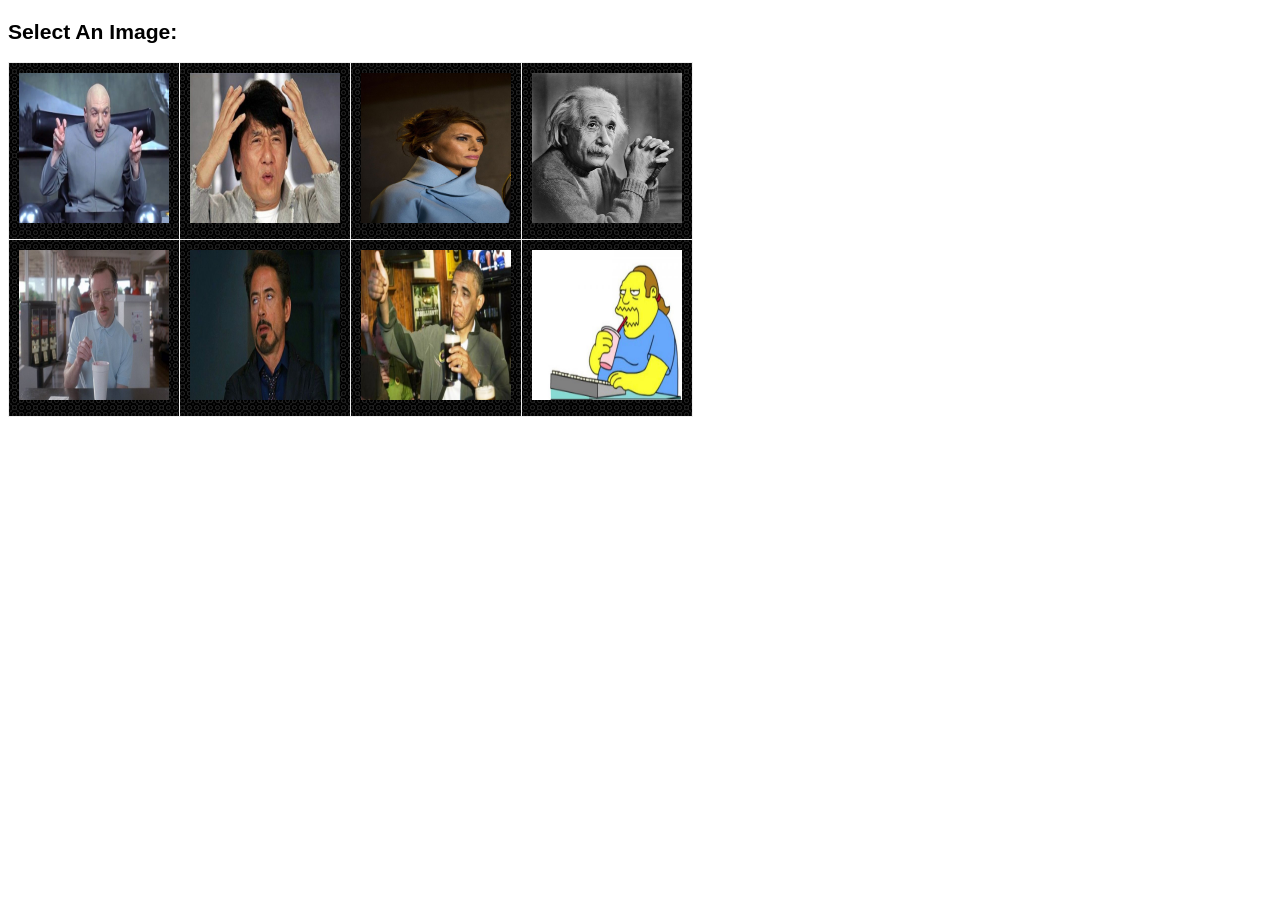
<file: src/main/resources/static/home.html>
<!doctype html>
<html xmlns:th="http://www.thymeleaf.org">
<head>
  <meta charset="utf-8">
  <meta name="viewport" content="width=device-width, initial-scale=1">
  <title>jQuery UI Dialog - Modal form</title>
  <link rel="stylesheet" href="jqueryui/jquery-ui.css">
  <link rel="stylesheet" href="css/index.css">
  
  <style>
    label, input { display:block; }
    input.text { margin-bottom:12px; width:95%; padding: .4em; }
    fieldset { padding:0; border:0; margin-top:25px; }
    h1 { font-size: 1.2em; margin: .6em 0; }
    div#users-contain { width: 350px; margin: 20px 0; }
    div#users-contain table { margin: 1em 0; border-collapse: collapse; width: 100%; }
    div#users-contain table td, div#users-contain table th { border: 1px solid #eee; padding: .6em 10px; text-align: left; }
    .ui-dialog .ui-state-error { padding: .3em; }
    .validateTips { border: 1px solid transparent; padding: 0.3em; }
  </style>
  <script src="https://code.jquery.com/jquery-1.12.4.js"></script>
  <script src="jqueryui/jquery-ui.js"></script>
  
</head>
<body>
 <a id="download" hidden></a>
<div id="dialog-form" title="Meme Creator">
  <table>
  	<tr>
  		<td>
  			<div class="top-left" style="visibility:hidden;">Top Left</div>
  			<img id="modal-img" ></img>
  		</td>
  		<td>
	  		<form>
			    <fieldset>
			      <label for="name">Meme Text</label>
	
			    <input type="text" name="name" id="meme" value="Meme Text" class="text ui-widget-content ui-corner-all">
				
			    <input type="submit" tabindex="-1" style="position:absolute; top:-1000px">
			    </fieldset>
	  		</form>
  		</td>
  	</tr>
  </table>
  
</div>
 
 
<div id="users-contain" class="ui-widget">
  <h1>Select An Image:</h1>
  <table id="users" class="ui-widget ui-widget-content">
    
    <tbody>
      <tr>
        <td><a class="clickableA" href="#"><img class="thumbnail" id="1"alt="" src="img/dr_evil_austin_powers.jpg"></a></td>
        <td><a class="clickableA" href="#"><img class="thumbnail" id="2" src="img/jackie-chan-why.jpg"></a></td>
        <td><a class="clickableA" href="#"><img class="thumbnail" id="3" src="img/melania-trump.jpg"></a></td>
        <td><a class="clickableA" href="#"><img class="thumbnail" id="4" src="img/serious-albert-einstein.jpg"></a></td>
      </tr>
      <tr>
        <td><a class="clickableA" href="#"><img class="thumbnail" id="5" src="img/things-are-getting-pretty-serious.jpg"></a></td>
        <td><a class="clickableA" href="#"><img class="thumbnail" id="6" src="img/tony-stark-eye-roll.jpg"></a></td>
        <td><a class="clickableA" href="#"><img class="thumbnail" id="7" src="img/upvote_obama.jpg"></a></td>
        <td><a class="clickableA" href="#"><img class="thumbnail" id="8" src="img/worst_apocalypse_ever.jpg"></a></td>
      </tr>
    </tbody>
  </table>
</div>


 
 
</body>
<script type="text/javascript">
$( function() {
	 var dialog, form;
		 
	 dialog = $( "#dialog-form" ).dialog({
     	  autoOpen: false,
     	  height: 600,
	      width: 850,
	      modal: true,
	      buttons: {
	        "Create Meme": addUser,
	        "Preview": function() {
	        	var meme = $("#meme").val();
	        	 $(".top-left").css("visibility", "visible");
	        	 $(".top-left").text(meme);
	        }
	      },
	      close: function() {
	        form[ 0 ].reset();
	      }
  	 }); 
	 form = dialog.find( "form" ).on( "submit", function( event ) {
	      event.preventDefault();
	      addUser();
	 }); 
	 function addUser() {
		 var meme = $("#meme").val();
	     var memedto = {"memeText" : meme ,"imageName" : $("#modal-img").attr("src")};
    	 $.ajax({
 	    	  method: "POST",
 	    	  url: "/makememe",
 	    	  contentType: 'application/json',
 	    	  responseType : 'blob',
 	    	  dataType: 'text',
 	    	  data: JSON.stringify(memedto),
 	          success: function downloadURI(uri) 
 	          {		
 	        	  var aElement = document.getElementById('download');
 	        	  aElement.href = "download3";
 	        	  aElement.click();
 	          },
	    	  error:function (xhr, ajaxOptions, thrownError) {
	    	        console.log("in error");
	    	  } 
 	    });
     } 
	 
	 $(".clickableA").click(function(event) {
	        var idOfImage="#"+event.target.id;
	        var img = new Image();
	        var wimg,himg;
	        img.onload = function() {
	          wimg=this.width*(1/4);
	          himg=this.height*(1/4);
	        }
	        var pathOfImage=($(idOfImage).attr('src'));
	        img.src = pathOfImage;
	        $("#modal-img").attr("src",pathOfImage);
	        $("#modal-img").attr('height',himg);
	        $("#modal-img").attr('width',wimg);
	       
	    	$("#dialog-form").dialog( "open" );
	    
		});
	
	
	
	
	
});
    		
    	
        

	
  
</script>
</html>
</file>
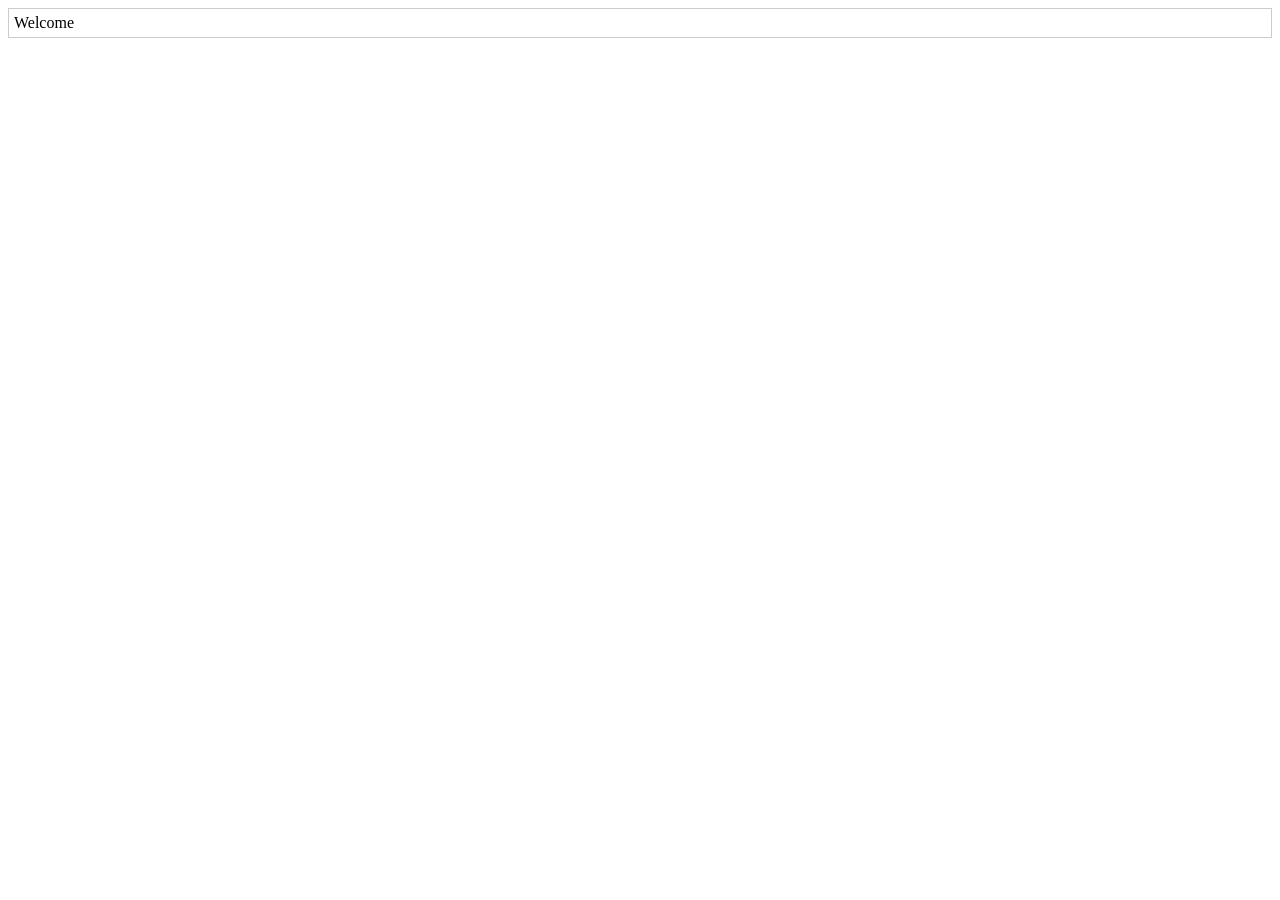
<file: src/main/resources/templates/details.html>
<!doctype html>
<html lang="en">
<head>
<meta charset="utf-8" />
<meta http-equiv="X-UA-Compatible" content="IE=edge" />
<title>Login</title>

</head>
<body>
<div style="border: 1px solid #ccc; padding: 5px; margin-bottom: 20px;">

   Welcome  

</div>
</body>
</html>
</file>
<file: src/main/resources/static/css/index.css>
@charset "ISO-8859-1";
.thumbnail{
	width:150px;
	height:150px;
}

.top-left {
  position: absolute;
  top: 28px;
  left: 317px;
}
</file>
